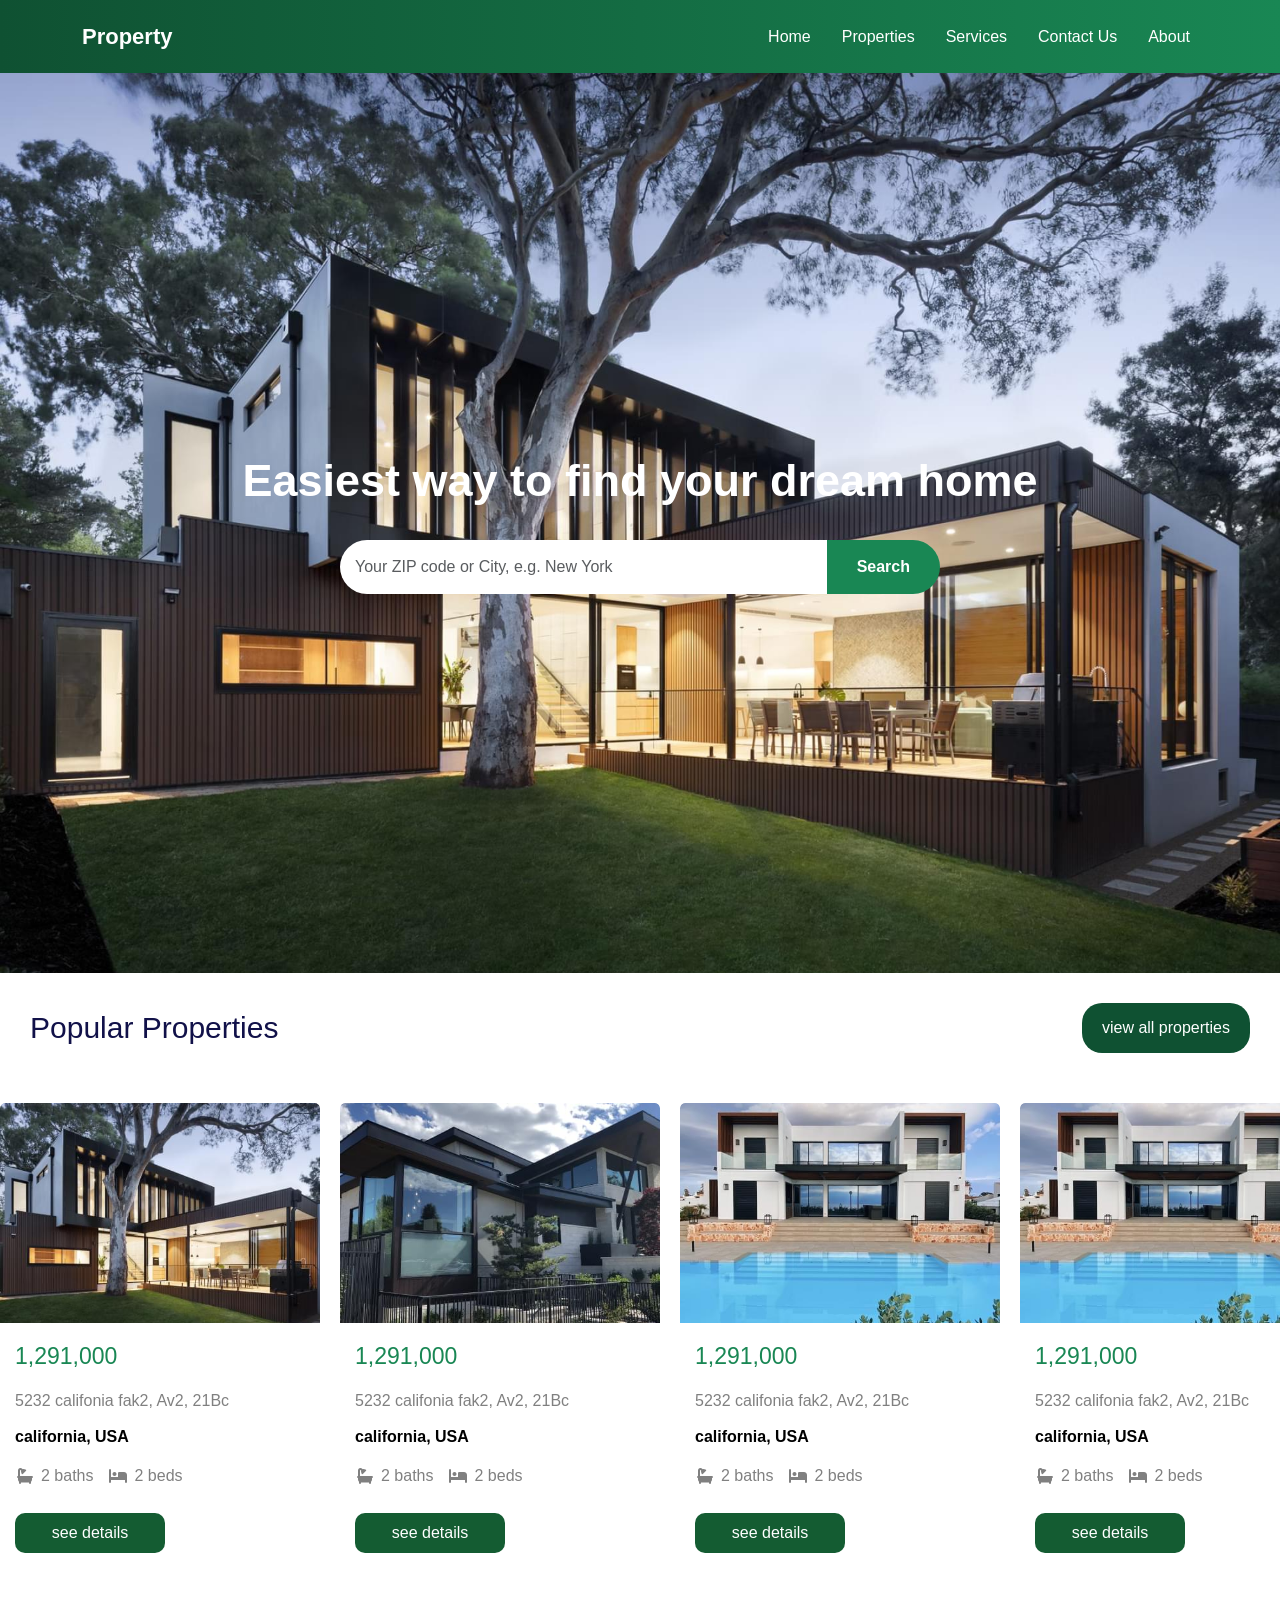
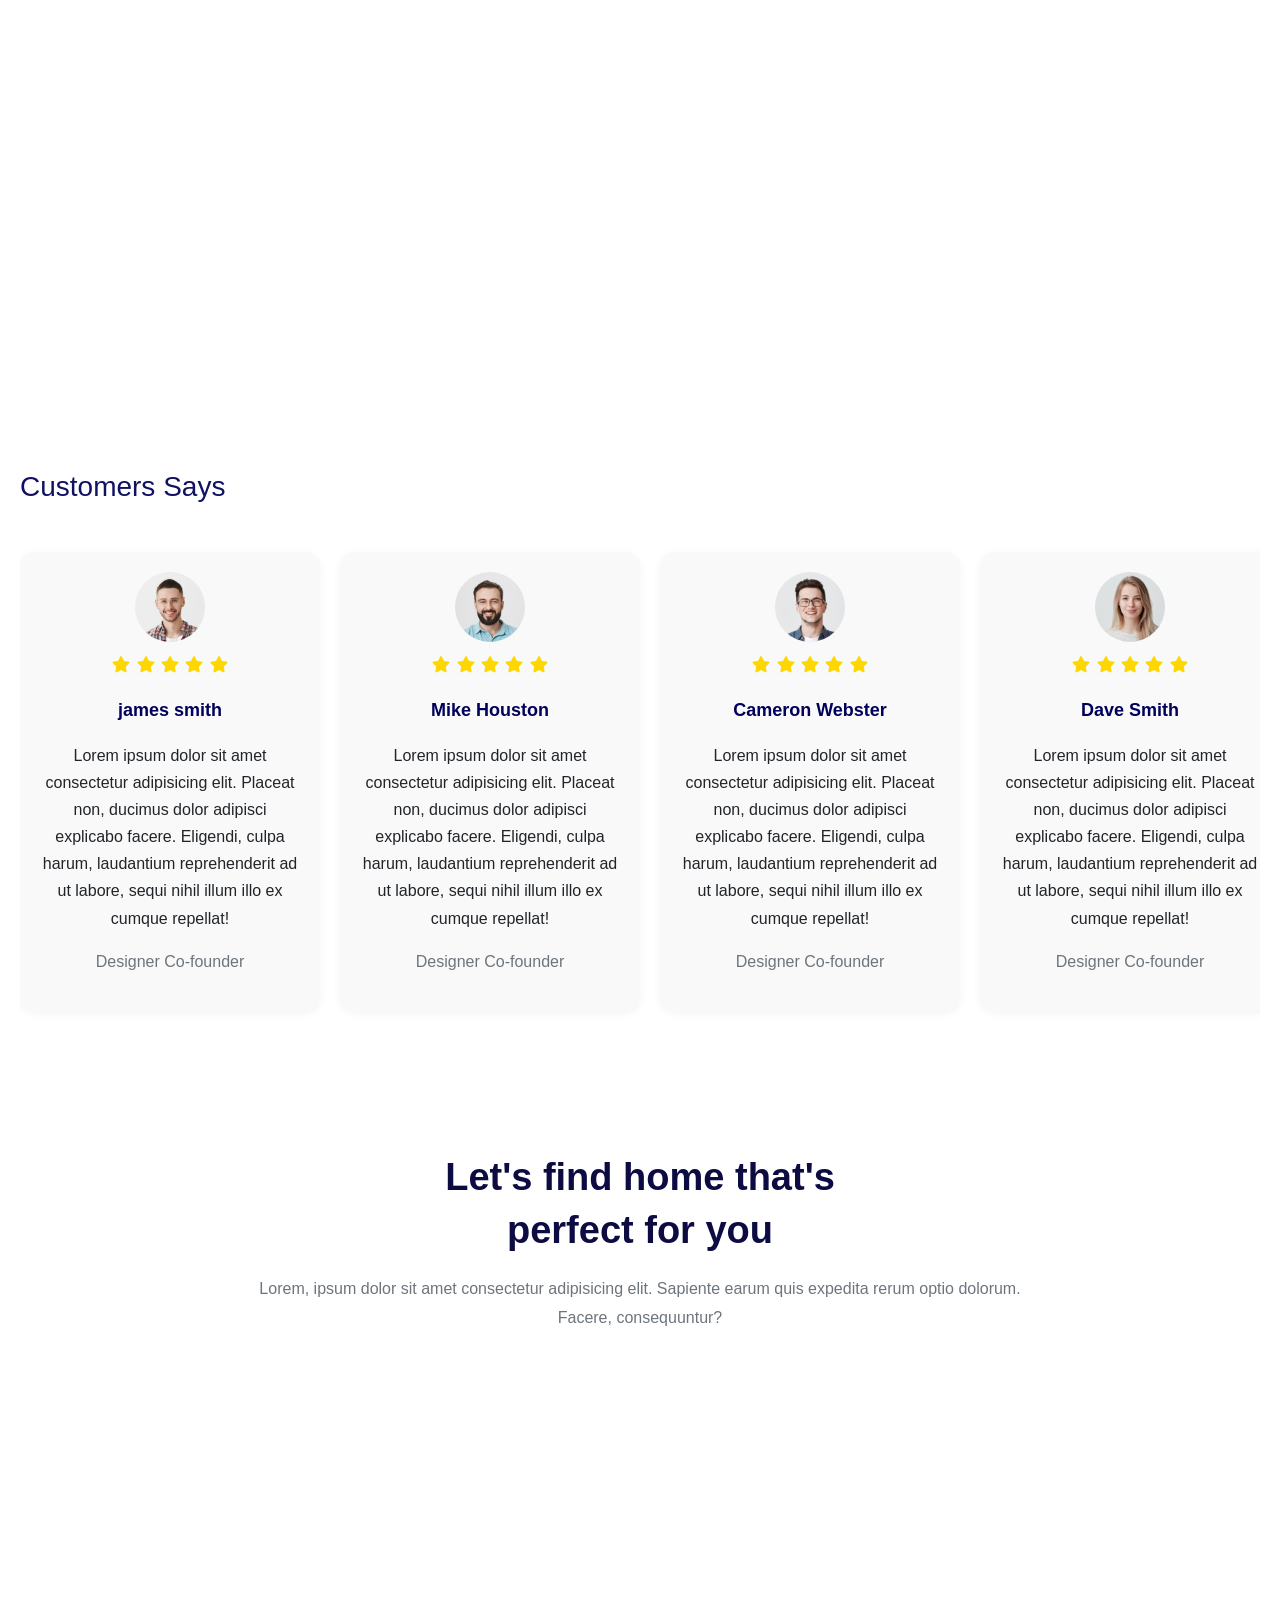
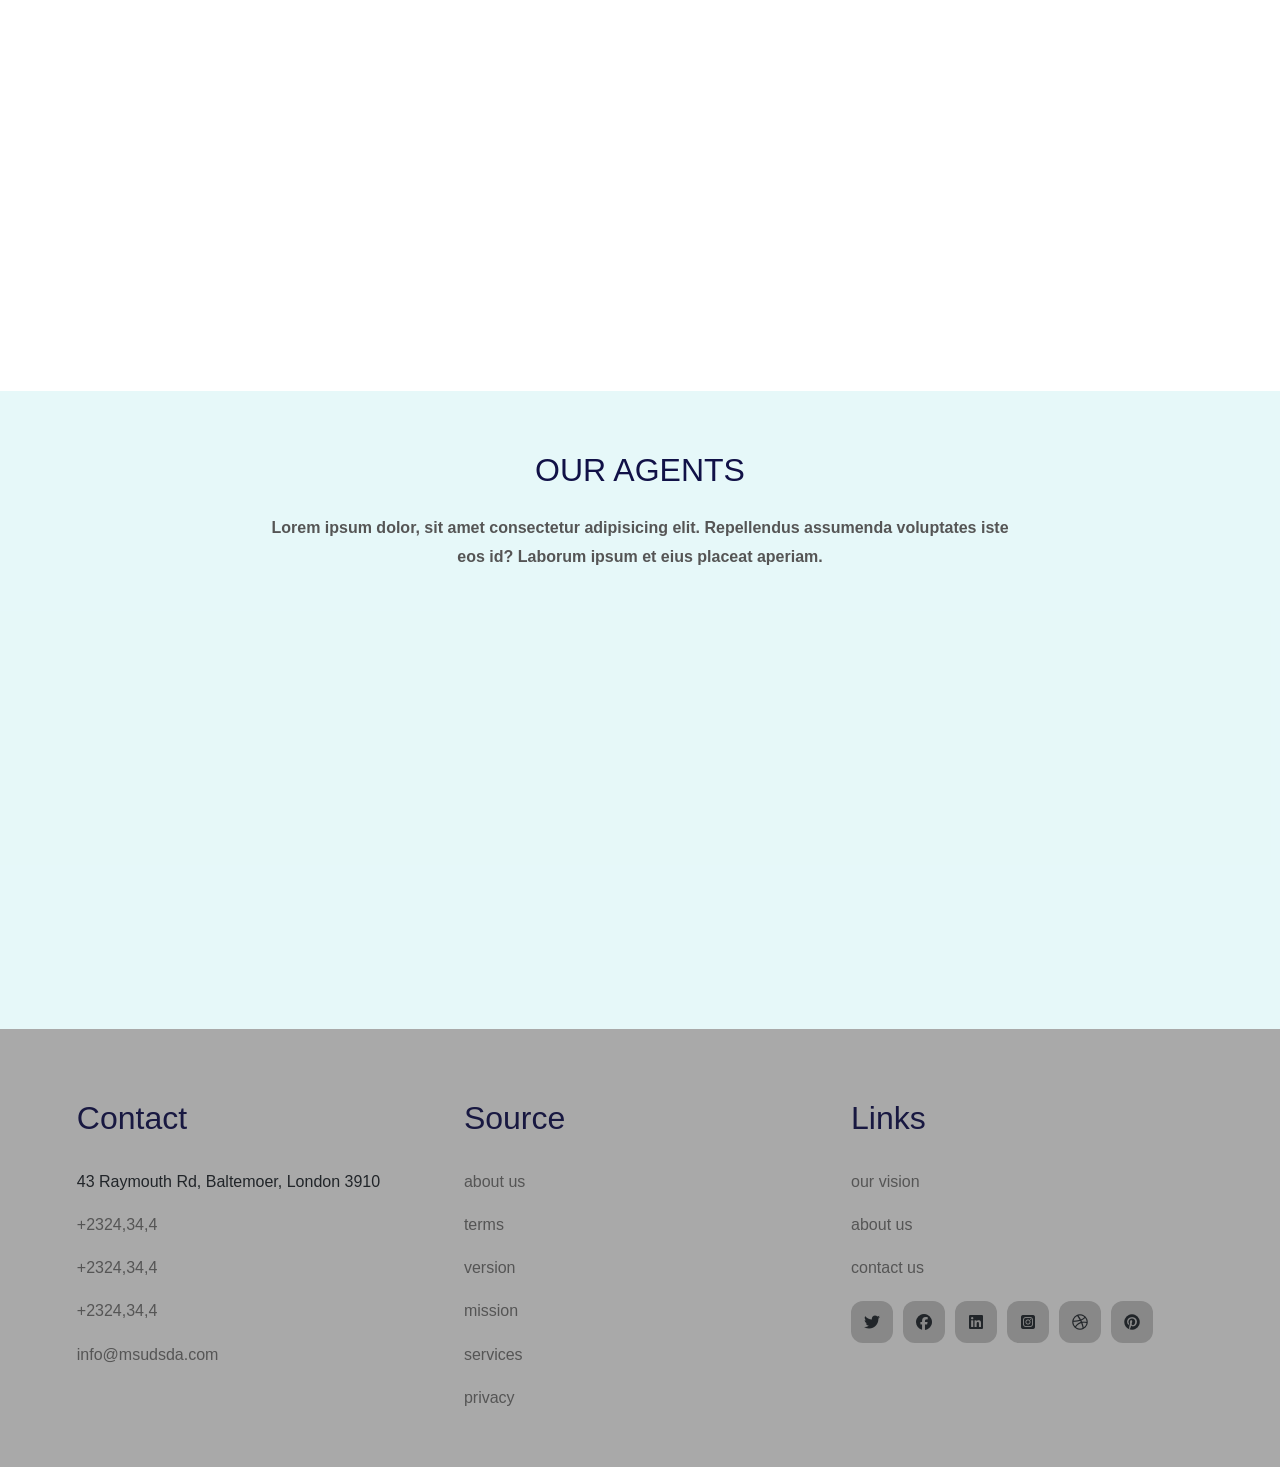
<file: index.html>
<!DOCTYPE html>
<html lang="en">
<head>
    <meta charset="UTF-8">
    <meta name="viewport" content="width=device-width, initial-scale=1">
    <title>Your Dream Home</title>

    <link rel="stylesheet" href="css/bootstrap.css">
    <link rel="stylesheet" href="https://unpkg.com/aos@2.3.1/dist/aos.css">
    <link rel="stylesheet" href="css/all.min.css">
    <link rel="stylesheet" href="css/style.css">
    <link rel="icon" href="img/favicon.png">
</head>

<body>

<nav class="navbar navbar-expand-md navbar-dark navbar-custom">
    <div class="container nav-container" data-aos="fade-up">
        <a class="navbar-brand" href="#">Property</a>

        <button class="navbar-toggler" type="button"
            data-bs-toggle="collapse"
            data-bs-target="#navmenu"
            aria-controls="navmenu"
            aria-expanded="false"
            aria-label="Toggle navigation">
            <span class="navbar-toggler-icon"></span>
        </button>

        <div class="collapse navbar-collapse" id="navmenu">
            <ul class="navbar-nav ms-auto">
                <li class="nav-item"><a class="nav-link active" href="#">Home</a></li>
                <li class="nav-item"><a class="nav-link" href="#properties">Properties</a></li>
                <li class="nav-item"><a class="nav-link" href="#services">Services</a></li>
                <li class="nav-item"><a class="nav-link" href="contactUs.html">Contact Us</a></li>
                <li class="nav-item"><a class="nav-link" href="#agents">About</a></li>
            </ul>
        </div>
    </div>
</nav>

<section class="hero">
    <div class="hero-content">
        <h1>Easiest way to find your dream home</h1>

        <div class="search-box">
            <input type="text" class="form-control"
                placeholder="Your ZIP code or City, e.g. New York">
            <button type="button">Search</button>
        </div>
    </div>
</section>

<section class="sec2" id="properties">
    <div class="pro">
        <h2>popular properties</h2>
    </div>

    <div class="view-properties">
        <button type="button">view all properties</button>
    </div>
</section>

<section class="sec3">
    <div class="property-container">

        <div class="card-1">
            <img src="img/img_1.jpg" alt="Property">
            <h3>1,291,000</h3>
            <p>5232 califonia fak2, Av2, 21Bc</p>
            <p class="USA">california, USA</p>
            <div class="property-details">
                <span><i class="fa-solid fa-bath"></i> 2 baths</span>
                <span><i class="fa-solid fa-bed"></i> 2 beds</span>
            </div>
            <div class="card-button"><button type="button">see details</button></div>
        </div>

        <div class="card-1">
            <img src="img/img_2.jpg" alt="Property">
            <h3>1,291,000</h3>
            <p>5232 califonia fak2, Av2, 21Bc</p>
            <p class="USA">california, USA</p>
            <div class="property-details">
                <span><i class="fa-solid fa-bath"></i> 2 baths</span>
                <span><i class="fa-solid fa-bed"></i> 2 beds</span>
            </div>
            <div class="card-button"><button type="button">see details</button></div>
        </div>

        <div class="card-1">
            <img src="img/img_3.jpg" alt="Property">
            <h3>1,291,000</h3>
            <p>5232 califonia fak2, Av2, 21Bc</p>
            <p class="USA">california, USA</p>
            <div class="property-details">
                <span><i class="fa-solid fa-bath"></i> 2 baths</span>
                <span><i class="fa-solid fa-bed"></i> 2 beds</span>
            </div>
            <div class="card-button"><button type="button">see details</button></div>
        </div>

        <div class="card-1">
            <img src="img/img_3.jpg" alt="Property">
            <h3>1,291,000</h3>
            <p>5232 califonia fak2, Av2, 21Bc</p>
            <p class="USA">california, USA</p>
            <div class="property-details">
                <span><i class="fa-solid fa-bath"></i> 2 baths</span>
                <span><i class="fa-solid fa-bed"></i> 2 beds</span>
            </div>
            <div class="card-button"><button type="button">see details</button></div>
        </div>

        <div class="card-1">
            <img src="img/img_4.jpg" alt="Property">
            <h3>1,291,000</h3>
            <p>5232 califonia fak2, Av2, 21Bc</p>
            <p class="USA">california, USA</p>
            <div class="property-details">
                <span><i class="fa-solid fa-bath"></i> 2 baths</span>
                <span><i class="fa-solid fa-bed"></i> 2 beds</span>
            </div>
            <div class="card-button"><button type="button">see details</button></div>
        </div>

        <div class="card-1">
            <img src="img/img_5.jpg" alt="Property">
            <h3>1,291,000</h3>
            <p>5232 califonia fak2, Av2, 21Bc</p>
            <p class="USA">california, USA</p>
            <div class="property-details">
                <span><i class="fa-solid fa-bath"></i> 2 baths</span>
                <span><i class="fa-solid fa-bed"></i> 2 beds</span>
            </div>
            <div class="card-button"><button type="button">see details</button></div>
        </div>

        <div class="card-1">
            <img src="img/img_6.jpg" alt="Property">
            <h3>1,291,000</h3>
            <p>5232 califonia fak2, Av2, 21Bc</p>
            <p class="USA">california, USA</p>
            <div class="property-details">
                <span><i class="fa-solid fa-bath"></i> 2 baths</span>
                <span><i class="fa-solid fa-bed"></i> 2 beds</span>
            </div>
            <div class="card-button"><button type="button">see details</button></div>
        </div>

        <div class="card-1">
            <img src="img/img_7.jpg" alt="Property">
            <h3>1,291,000</h3>
            <p>5232 califonia fak2, Av2, 21Bc</p>
            <p class="USA">california, USA</p>
            <div class="property-details">
                <span><i class="fa-solid fa-bath"></i> 2 baths</span>
                <span><i class="fa-solid fa-bed"></i> 2 beds</span>
            </div>
            <div class="card-button"><button type="button">see details</button></div>
        </div>

    </div>
</section>

<section class="sec4" id="services">
    <div class="row text-center justify-content-center services-row" data-aos="fade-up">

        <div class="col-12 col-sm-6 col-lg-3 p-3">
            <div class="icon1">
                <img src="img/house.png" alt="">
                <p class="txt">our properties</p>
                <p class="txt2">Lorem, ipsum dolor sit amet consectetur adipisicing elit. Totam, eius!</p>
                <p class="line">learn more</p>
            </div>
        </div>

        <div class="col-12 col-sm-6 col-lg-3 p-3">
            <div class="icon2">
                <img src="img/company.png" alt="">
                <p class="txt">property for sale</p>
                <p class="txt2">Lorem, ipsum dolor sit amet consectetur adipisicing elit. Totam, eius!</p>
                <p class="line">learn more</p>
            </div>
        </div>

        <div class="col-12 col-sm-6 col-lg-3 p-3">
            <div class="icon3">
                <img src="img/agent.png" alt="">
                <p class="txt">Real Estate Agent</p>
                <p class="txt2">Lorem, ipsum dolor sit amet consectetur adipisicing elit. Totam, eius!</p>
                <p class="line">learn more</p>
            </div>
        </div>

        <div class="col-12 col-sm-6 col-lg-3 p-3">
            <div class="icon4">
                <img src="img/sale.png" alt="">
                <p class="txt">House for sale</p>
                <p class="txt2">Lorem, ipsum dolor sit amet consectetur adipisicing elit. Totam, eius!</p>
                <p class="line">learn more</p>
            </div>
        </div>

    </div>
</section>

<section class="sec5 container">
    <div class="cust">
        <h2>customers says</h2>
    </div>

    <div class="officer">

        <div class="review-card">
            <img src="img/person_1-min.jpg" alt="James Smith">
            <p>
                <i class="fa-solid fa-star"></i>
                <i class="fa-solid fa-star"></i>
                <i class="fa-solid fa-star"></i>
                <i class="fa-solid fa-star"></i>
                <i class="fa-solid fa-star"></i>
            </p>
            <p class="gg">james smith</p>
            <p>Lorem ipsum dolor sit amet consectetur adipisicing elit. Placeat non, ducimus dolor adipisci explicabo facere. Eligendi, culpa harum, laudantium reprehenderit ad ut labore, sequi nihil illum illo ex cumque repellat!</p>
            <p class="text-secondary">Designer Co-founder</p>
        </div>

        <div class="review-card">
            <img src="img/person_2-min.jpg" alt="Mike Houston">
            <p>
                <i class="fa-solid fa-star"></i>
                <i class="fa-solid fa-star"></i>
                <i class="fa-solid fa-star"></i>
                <i class="fa-solid fa-star"></i>
                <i class="fa-solid fa-star"></i>
            </p>
            <p class="gg">Mike Houston</p>
            <p>Lorem ipsum dolor sit amet consectetur adipisicing elit. Placeat non, ducimus dolor adipisci explicabo facere. Eligendi, culpa harum, laudantium reprehenderit ad ut labore, sequi nihil illum illo ex cumque repellat!</p>
            <p class="text-secondary">Designer Co-founder</p>
        </div>

        <div class="review-card">
            <img src="img/person_3-min.jpg" alt="Cameron Webster">
            <p>
                <i class="fa-solid fa-star"></i>
                <i class="fa-solid fa-star"></i>
                <i class="fa-solid fa-star"></i>
                <i class="fa-solid fa-star"></i>
                <i class="fa-solid fa-star"></i>
            </p>
            <p class="gg">Cameron Webster</p>
            <p>Lorem ipsum dolor sit amet consectetur adipisicing elit. Placeat non, ducimus dolor adipisci explicabo facere. Eligendi, culpa harum, laudantium reprehenderit ad ut labore, sequi nihil illum illo ex cumque repellat!</p>
            <p class="text-secondary">Designer Co-founder</p>
        </div>

        <div class="review-card">
            <img src="img/person_4-min.jpg" alt="Dave Smith">
            <p>
                <i class="fa-solid fa-star"></i>
                <i class="fa-solid fa-star"></i>
                <i class="fa-solid fa-star"></i>
                <i class="fa-solid fa-star"></i>
                <i class="fa-solid fa-star"></i>
            </p>
            <p class="gg">Dave Smith</p>
            <p>Lorem ipsum dolor sit amet consectetur adipisicing elit. Placeat non, ducimus dolor adipisci explicabo facere. Eligendi, culpa harum, laudantium reprehenderit ad ut labore, sequi nihil illum illo ex cumque repellat!</p>
            <p class="text-secondary">Designer Co-founder</p>
        </div>

        <div class="review-card">
            <img src="img/person_5-min.jpg" alt="Cameron Webster">
            <p>
                <i class="fa-solid fa-star"></i>
                <i class="fa-solid fa-star"></i>
                <i class="fa-solid fa-star"></i>
                <i class="fa-solid fa-star"></i>
                <i class="fa-solid fa-star"></i>
            </p>
            <p class="gg">Cameron webster</p>
            <p>Lorem ipsum dolor sit amet consectetur adipisicing elit. Placeat non, ducimus dolor adipisci explicabo facere. Eligendi, culpa harum, laudantium reprehenderit ad ut labore, sequi nihil illum illo ex cumque repellat!</p>
            <p class="text-secondary">Designer Co-founder</p>
        </div>

    </div>
</section>

<section class="sec6">
    <div class="sec6-heading">
        <h1>Let's find home that's<br>perfect for you</h1>
        <p class="text-secondary">
            Lorem, ipsum dolor sit amet consectetur adipisicing elit.
            Sapiente earum quis expedita rerum optio dolorum. Facere, consequuntur?
        </p>
    </div>

    <div class="items" data-aos="fade-down-left">

        <div class="item">

            <div class="feature">
                <div class="con">
                    <i class="fa-solid fa-house"></i>
                    <h3>2M properties</h3>
                </div>
                <p>Lorem ipsum dolor sit amet.</p>
            </div>

            <div class="feature">
                <div class="con">
                    <i class="fa-solid fa-user"></i>
                    <h3>Top Rated agent</h3>
                </div>
                <p>Lorem ipsum dolor sit amet.</p>
            </div>

            <div class="feature">
                <div class="con">
                    <i class="fa-solid fa-shield"></i>
                    <h3>legit properties</h3>
                </div>
                <p>Lorem ipsum dolor sit amet.</p>
            </div>

        </div>

        <div class="sec6-image">
            <img src="img/img_1.jpg" alt="Property">
        </div>

    </div>
</section>

<section class="sec7" id="agents">
    <div class="sec7-heading">
        <h2>OUR AGENTS</h2>
        <p>Lorem ipsum dolor, sit amet consectetur adipisicing elit. Repellendus assumenda voluptates iste eos id? Laborum ipsum et eius placeat aperiam.</p>
    </div>

    <div class="clients" data-aos="fade-down" data-aos-easing="linear" data-aos-duration="1500">

        <div class="client-card">
            <img src="img/person_4-min.jpg" alt="Dave Smith">
            <p class="gg">Dave Smith</p>
            <p>Lorem ipsum dolor sit amet consectetur culpa harum, laudantium reprehenderit ad sequi nihil illum illo ex cumque repellat!</p>
            <p class="text-secondary">Designer Co-founder</p>
            <div class="social">
                <p><i class="fa-brands fa-twitter"></i></p>
                <p><i class="fa-brands fa-facebook"></i></p>
                <p><i class="fa-brands fa-linkedin"></i></p>
                <p><i class="fa-brands fa-square-instagram"></i></p>
            </div>
        </div>

        <div class="client-card">
            <img src="img/person_4-min.jpg" alt="Dave Smith">
            <p class="gg">Dave Smith</p>
            <p>Lorem ipsum dolor sit amet consectetur culpa harum, laudantium reprehenderit ad sequi nihil illum illo ex cumque repellat!</p>
            <p class="text-secondary">Designer Co-founder</p>
            <div class="social">
                <p><i class="fa-brands fa-twitter"></i></p>
                <p><i class="fa-brands fa-facebook"></i></p>
                <p><i class="fa-brands fa-linkedin"></i></p>
                <p><i class="fa-brands fa-square-instagram"></i></p>
            </div>
        </div>

        <div class="client-card">
            <img src="img/person_4-min.jpg" alt="Dave Smith">
            <p class="gg">Dave Smith</p>
            <p>Lorem ipsum dolor sit amet consectetur culpa harum, laudantium reprehenderit ad sequi nihil illum illo ex cumque repellat!</p>
            <p class="text-secondary">Designer Co-founder</p>
            <div class="social">
                <p><i class="fa-brands fa-twitter"></i></p>
                <p><i class="fa-brands fa-facebook"></i></p>
                <p><i class="fa-brands fa-linkedin"></i></p>
                <p><i class="fa-brands fa-square-instagram"></i></p>
            </div>
        </div>

    </div>
</section>

<footer class="sec8">

    <div class="about">
        <h2>contact</h2>
        <p>43 Raymouth Rd, Baltemoer, London 3910</p>
        <p><a href="#">+2324,34,4</a></p>
        <p><a href="#">+2324,34,4</a></p>
        <p><a href="#">+2324,34,4</a></p>
        <p><a href="#">info@msudsda.com</a></p>
    </div>

    <div class="about">
        <h2>source</h2>
        <p><a href="#">about us</a></p>
        <p><a href="#">terms</a></p>
        <p><a href="#">version</a></p>
        <p><a href="#">mission</a></p>
        <p><a href="#">services</a></p>
        <p><a href="#">privacy</a></p>
    </div>

    <div class="about">
        <h2>links</h2>
        <p><a href="#">our vision</a></p>
        <p><a href="#">about us</a></p>
        <p><a href="contact-us.html">contact us</a></p>

        <div class="brand">
            <i class="fa-brands fa-twitter"></i>
            <i class="fa-brands fa-facebook"></i>
            <i class="fa-brands fa-linkedin"></i>
            <i class="fa-brands fa-square-instagram"></i>
            <i class="fa-brands fa-dribbble"></i>
            <i class="fa-brands fa-pinterest"></i>
        </div>
    </div>

</footer>

<script src="js/bootstrap.bundle.js"></script>
<script src="js/main.js"></script>
<script src="https://unpkg.com/aos@2.3.1/dist/aos.js"></script>
<script>
    AOS.init();
</script>

</body>
</html>
</file>
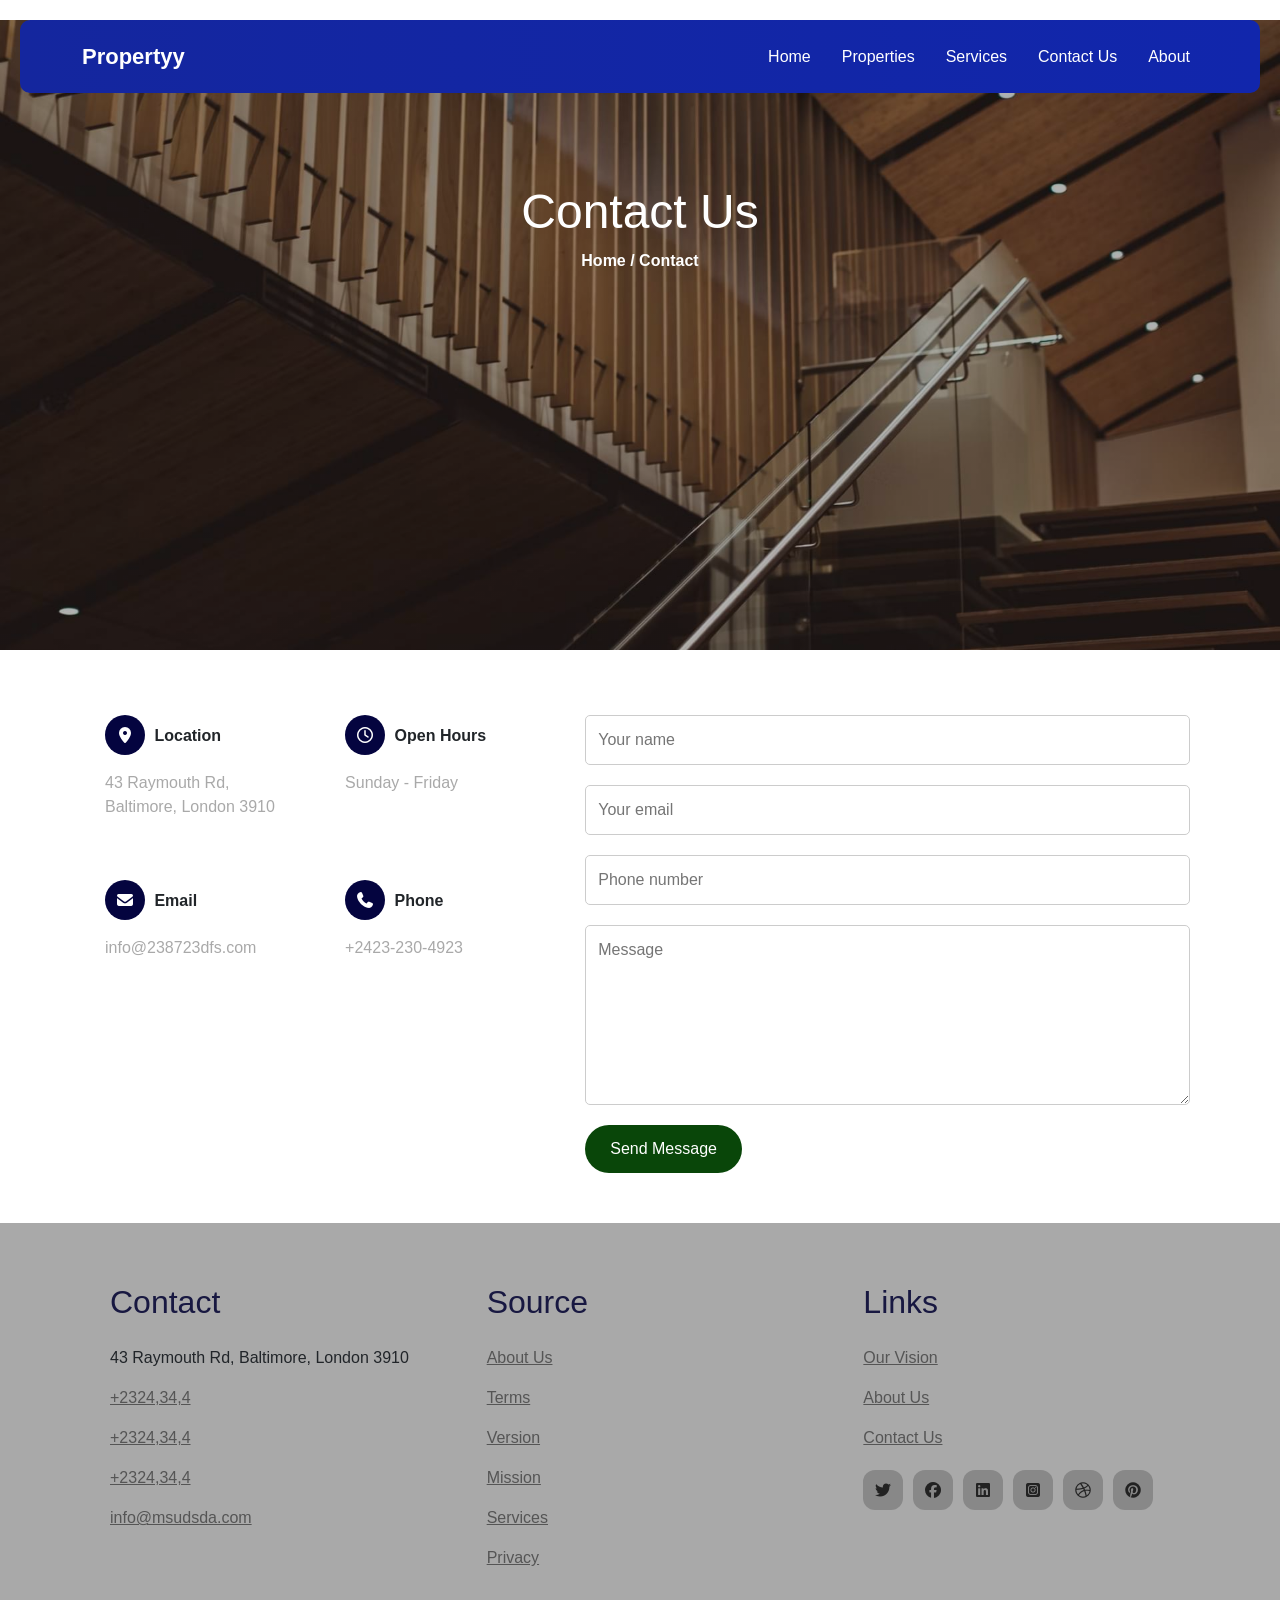
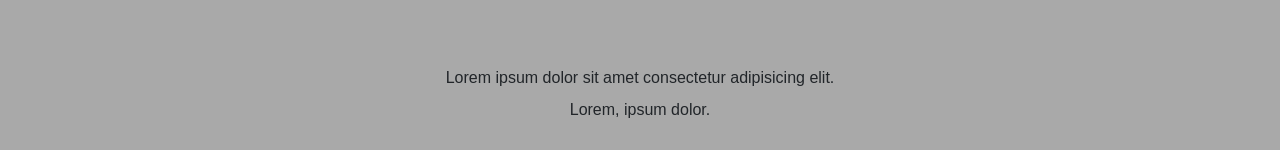
<file: contactUs.html>
<!DOCTYPE html>
<html lang="en">
<head>
  <meta charset="UTF-8">
  <meta name="viewport" content="width=device-width, initial-scale=1">

  <title>Contact Us</title>

  <link rel="stylesheet" href="css/bootstrap.css">
  <link rel="stylesheet" href="css/all.min.css">
  <link rel="stylesheet" href="https://unpkg.com/aos@2.3.1/dist/aos.css">
  <link rel="stylesheet" href="css/contact.css">
  <link rel="icon" href="img/favicon.png">
</head>

<body>

<main>
  <nav class="navbar navbar-expand-md navbar-dark navbar-custom">
    <div class="container">
      <a class="navbar-brand" href="index.html">Propertyy</a>

      <button
        class="navbar-toggler"
        type="button"
        data-bs-toggle="collapse"
        data-bs-target="#navmenu"
        aria-controls="navmenu"
        aria-expanded="false"
        aria-label="Toggle navigation"
      >
        <span class="navbar-toggler-icon"></span>
      </button>

      <div class="collapse navbar-collapse" id="navmenu">
        <ul class="navbar-nav ms-auto">
          <li class="nav-item">
            <a class="nav-link" href="index.html">Home</a>
          </li>
          <li class="nav-item">
            <a class="nav-link" href="#">Properties</a>
          </li>
          <li class="nav-item">
            <a class="nav-link" href="#">Services</a>
          </li>
          <li class="nav-item">
            <a class="nav-link active" href="contact-us.html">Contact Us</a>
          </li>
          <li class="nav-item">
            <a class="nav-link" href="#">About</a>
          </li>
        </ul>
      </div>
    </div>
  </nav>

  <div class="cont text-center" data-aos="zoom-in-up">
    <h1>Contact Us</h1>
    <p>
      <a href="index.html">Home</a> /
      <a href="#">Contact</a>
    </p>
  </div>
</main>

<section class="data">
  <div class="contact-info">
    <div>
      <p><i class="fa-solid fa-location-dot"></i> Location</p>
      <p class="loc">43 Raymouth Rd, Baltimore, London 3910</p>
    </div>

    <div>
      <p><i class="fa-regular fa-clock"></i> Open Hours</p>
      <p class="loc">Sunday - Friday</p>
    </div>

    <div>
      <p><i class="fa-solid fa-envelope"></i> Email</p>
      <p class="loc">info@238723dfs.com</p>
    </div>

    <div>
      <p><i class="fa-solid fa-phone"></i> Phone</p>
      <p class="loc">+2423-230-4923</p>
    </div>
  </div>

  <form
    id="contact-form"
    action="https://formsubmit.co/salamatarapih@gmail.com"
    method="POST"
    class="form"
  >
    <div class="content-form">
      <input
        id="userName"
        name="name"
        type="text"
        placeholder="Your name"
        autocomplete="name"
        required
      >
      <span></span>
    </div>

    <div class="content-form">
      <input
        id="email"
        name="email"
        type="email"
        placeholder="Your email"
        autocomplete="email"
        required
      >
      <span></span>
    </div>

    <div class="content-form">
      <input
        id="phoneNumber"
        name="phone"
        type="tel"
        placeholder="Phone number"
        autocomplete="tel"
      >
      <span></span>
    </div>

    <div class="content-form">
      <textarea
        id="massage"
        name="message"
        placeholder="Message"
        required
      ></textarea>
      <span></span>
    </div>

    <button type="submit">Send Message</button>
  </form>
</section>

<footer>
  <section class="sec8">
    <div class="about">
      <h2>Contact</h2>
      <p>43 Raymouth Rd, Baltimore, London 3910</p>
      <p><a href="#">+2324,34,4</a></p>
      <p><a href="#">+2324,34,4</a></p>
      <p><a href="#">+2324,34,4</a></p>
      <p><a href="#">info@msudsda.com</a></p>
    </div>

    <div class="about">
      <h2>Source</h2>
      <p><a href="#">About Us</a></p>
      <p><a href="#">Terms</a></p>
      <p><a href="#">Version</a></p>
      <p><a href="#">Mission</a></p>
      <p><a href="#">Services</a></p>
      <p><a href="#">Privacy</a></p>
    </div>

    <div class="about">
      <h2>Links</h2>
      <p><a href="#">Our Vision</a></p>
      <p><a href="#">About Us</a></p>
      <p><a href="contact-us.html">Contact Us</a></p>

      <div class="brand">
        <a href="#" aria-label="Twitter"><i class="fa-brands fa-twitter"></i></a>
        <a href="#" aria-label="Facebook"><i class="fa-brands fa-facebook"></i></a>
        <a href="#" aria-label="LinkedIn"><i class="fa-brands fa-linkedin"></i></a>
        <a href="#" aria-label="Instagram"><i class="fa-brands fa-square-instagram"></i></a>
        <a href="#" aria-label="Dribbble"><i class="fa-brands fa-dribbble"></i></a>
        <a href="#" aria-label="Pinterest"><i class="fa-brands fa-pinterest"></i></a>
      </div>
    </div>
  </section>

  <div class="final">
    <p>Lorem ipsum dolor sit amet consectetur adipisicing elit.</p>
    <p>Lorem, ipsum dolor.</p>
  </div>
</footer>

<script src="js/bootstrap.bundle.js"></script>
<script src="js/main.js"></script>
<script src="https://unpkg.com/aos@2.3.1/dist/aos.js"></script>
<script>
  AOS.init();
</script>

</body>
</html>
</file>
<file: css/style.css>
* {
    margin: 0;
    padding: 0;
    box-sizing: border-box;
    font-family: Arial, sans-serif;
}

html {
    scroll-behavior: smooth;
}

body {
    width: 100%;
    overflow-x: hidden;
}

img {
    max-width: 100%;
}

.navbar-custom {
    background: linear-gradient(to right, #0f5132, #198754);
    padding: 15px 0;
}

.nav-container {
    display: flex;
    align-items: center;
}

.navbar-brand {
    font-size: 22px;
    font-weight: bold;
    color: #fff !important;
}

.nav-link {
    color: #fff !important;
    margin-left: 15px;
}

.nav-link:hover {
    opacity: 0.8;
}

.hero {
    min-height: 100vh;
    background: url("../img/hero_bg_3.jpg") center / cover no-repeat;
    position: relative;
    display: flex;
    align-items: center;
    justify-content: center;
    padding: 40px 20px;
    transition: background-image 2s;
}

.hero:hover {
    background-image: url("../img/hero_bg_2.jpg");
}

.hero-content {
    width: 100%;
    max-width: 850px;
    position: relative;
    text-align: center;
    color: white;
    z-index: 2;
}

.hero h1 {
    font-size: clamp(30px, 5vw, 45px);
    font-weight: bold;
    line-height: 1.3;
    margin-bottom: 30px;
}

.search-box {
    width: 100%;
    max-width: 600px;
    margin: auto;
    display: flex;
}

.search-box input {
    min-width: 0;
    flex: 1;
    border-radius: 50px 0 0 50px;
    padding: 15px;
    border: none;
}

.search-box button {
    flex-shrink: 0;
    border-radius: 0 50px 50px 0;
    padding: 15px 30px;
    background-color: #198754;
    border: none;
    color: white;
    font-weight: bold;
    cursor: pointer;
}

.search-box button:hover {
    background-color: #145c32;
}

.sec2 {
    display: flex;
    justify-content: space-between;
    align-items: center;
    padding: 30px;
    flex-wrap: wrap;
    gap: 20px;
}

.sec2 h2 {
    margin: 0;
    color: rgb(17, 17, 73);
    font-size: 30px;
    text-transform: capitalize;
}

.view-properties button {
    background-color: #0f5132;
    border: none;
    border-radius: 20px;
    min-height: 50px;
    color: white;
    padding: 0 20px;
    cursor: pointer;
}

.view-properties button:hover {
    background-color: #198754;
}

.sec3 {
    width: 100%;
}

.property-container {
    display: flex;
    width: 100%;
    overflow-x: auto;
    gap: 20px;
    padding: 20px;
    scroll-behavior: smooth;
    scroll-snap-type: x mandatory;
}

.property-container::-webkit-scrollbar {
    height: 6px;
}

.property-container::-webkit-scrollbar-thumb {
    background: #aaa;
    border-radius: 10px;
}

.property-container::-webkit-scrollbar-track {
    background: #eee;
}

.card-1 {
    min-width: 0;
    flex: 0 0 clamp(250px, 30vw, 320px);
    overflow: hidden;
    border: none;
    border-radius: 5px;
    scroll-snap-align: start;
}

.card-1 > img {
    display: block;
    width: 100%;
    height: 220px;
    object-fit: cover;
    border-radius: 5px 5px 0 0;
}

.card-1 h3 {
    color: #198754;
    padding: 20px 15px 10px;
    position: relative;
    display: inline-block;
    transition: 0.5s;
    font-size: 23px;
}

.card-1 h3:hover {
    border-bottom: 2px solid #145c32;
}

.card-1 > p {
    padding: 0 15px;
    margin-bottom: 12px;
    color: gray;
    overflow-wrap: anywhere;
}

.card-1 .USA {
    color: black;
    font-weight: bold;
}

.property-details {
    display: flex;
    align-items: center;
    flex-wrap: wrap;
    gap: 15px;
    padding: 0 15px;
    margin: 15px 0;
    color: gray;
}

.property-details span {
    display: inline-flex;
    align-items: center;
    gap: 6px;
    white-space: nowrap;
}

.card-button {
    padding: 10px 15px 15px;
}

.card-1 button {
    background-color: #145c32;
    color: white;
    border: none;
    border-radius: 10px;
    width: 150px;
    max-width: 100%;
    min-height: 40px;
    cursor: pointer;
}

.card-1 button:hover {
    background-color: #198754;
}

.sec4 {
    margin-top: 40px;
    padding: 20px 15px;
}

.services-row {
    margin-right: 0;
    margin-left: 0;
}

.sec4 .icon1,
.sec4 .icon2,
.sec4 .icon3,
.sec4 .icon4 {
    width: 100%;
    height: 100%;
    padding: 20px;
    background-color: white;
    border-radius: 10px;
    transition: 0.3s;
}

.sec4 .icon1:hover,
.sec4 .icon2:hover,
.sec4 .icon3:hover,
.sec4 .icon4:hover {
    transform: translateY(-5px);
    box-shadow: 0 8px 25px rgba(0, 0, 0, 0.08);
}

.sec4 div img {
    display: block;
    width: 50px;
    height: 50px;
    object-fit: contain;
    margin: 30px auto 15px;
}

.icons .txt,
.sec4 .txt {
    text-align: center;
    padding-top: 15px;
    font-weight: bold;
    color: rgb(12, 12, 42);
}

.txt2 {
    text-align: center;
    color: rgba(128, 128, 128, 0.8);
    line-height: 1.7;
}

.line {
    font-size: large;
    text-align: center;
    position: relative;
    cursor: pointer;
    display: inline-block;
}

.line::after {
    content: "";
    position: absolute;
    width: 0;
    height: 2px;
    background-color: #198754;
    left: 0;
    bottom: -3px;
    transition: 0.3s;
}

.line:hover::after {
    width: 100%;
}

.sec5 {
    display: flex;
    flex-direction: column;
    max-width: 100%;
    padding: 40px 20px;
}

.cust {
    color: rgb(17, 17, 100);
    margin-bottom: 30px;
    font-size: 28px;
    font-weight: bold;
    text-transform: capitalize;
}

.cust h2 {
    font-size: inherit;
}

.officer {
    display: flex;
    gap: 20px;
    width: 100%;
    overflow-x: auto;
    scroll-behavior: smooth;
    scroll-snap-type: x mandatory;
    padding: 10px 5px 20px;
    justify-content: flex-start;
}

.officer::-webkit-scrollbar {
    height: 6px;
}

.officer::-webkit-scrollbar-thumb {
    background: #666;
    border-radius: 10px;
}

.officer::-webkit-scrollbar-track {
    background: #eee;
}

.officer .review-card {
    flex: 0 0 300px;
    min-width: 0;
    background: #f9f9f9;
    padding: 20px;
    border-radius: 15px;
    text-align: center;
    scroll-snap-align: start;
    box-shadow: 0 2px 10px rgba(0, 0, 0, 0.05);
    overflow-wrap: anywhere;
}

.sec5 .review-card img {
    width: 70px;
    height: 70px;
    max-width: none;
    border-radius: 50%;
    margin-bottom: 10px;
    object-fit: cover;
}

.gg {
    font-size: 18px;
    font-weight: bold;
    color: rgb(1, 1, 91);
    margin-top: 10px;
}

.officer i {
    color: gold;
}

.review-card > p {
    line-height: 1.7;
}

.sec6 {
    min-height: 100vh;
    height: auto;
    padding: 40px 5%;
}

.sec6-heading {
    text-align: center;
    margin: 30px auto;
    max-width: 800px;
}

.sec6-heading h1 {
    padding: 10px;
    color: rgb(12, 12, 67);
    text-align: center;
    font-size: clamp(27px, 4vw, 38px);
    font-weight: bold;
    line-height: 1.4;
}

.sec6-heading p {
    line-height: 1.8;
}

.items {
    width: 100%;
    max-width: 1200px;
    min-height: 400px;
    display: flex;
    justify-content: space-between;
    align-items: center;
    gap: 50px;
    margin: 50px auto 0;
    color: rgba(45, 47, 47, 0.7);
}

.item {
    flex: 1;
    display: flex;
    flex-direction: column;
    justify-content: space-around;
    gap: 30px;
}

.feature {
    width: 100%;
}

.con {
    display: flex;
    align-items: center;
    gap: 20px;
    margin: 0 0 12px;
}

.con > i {
    flex-shrink: 0;
    background-color: gainsboro;
    width: 60px;
    height: 60px;
    border-radius: 50%;
    display: flex;
    align-items: center;
    justify-content: center;
    color: black;
    cursor: pointer;
    position: relative;
}

.con > i::after {
    content: "";
    position: absolute;
    width: 100%;
    height: 100%;
    border: 2px solid green;
    border-radius: 50%;
    top: 50%;
    left: 50%;
    transform: translate(-50%, -50%) scale(0);
    opacity: 0;
    transition: 0.3s;
}

.con > i:hover::after {
    transform: translate(-50%, -50%) scale(1);
    opacity: 1;
}

.con h3 {
    color: rgb(18, 18, 79);
    font-size: 21px;
}

.feature > p {
    margin-left: 80px;
    line-height: 1.7;
}

.sec6-image {
    flex: 1;
    min-width: 0;
}

.sec6-image img {
    display: block;
    width: 100%;
    max-width: 500px;
    height: 400px;
    margin: 0 auto;
    border-radius: 8px;
    object-fit: cover;
}

.sec7 {
    background-color: rgba(156, 227, 229, 0.256);
    margin-top: 20px;
    padding: 30px 5% 50px;
}

.sec7-heading {
    text-align: center;
    max-width: 750px;
    margin: auto;
}

.sec7-heading h2 {
    padding-top: 30px;
    color: rgb(17, 17, 71);
    margin-bottom: 25px;
}

.sec7-heading p {
    color: #555;
    font-weight: bold;
    line-height: 1.8;
}

.clients {
    display: grid;
    grid-template-columns: repeat(3, minmax(0, 1fr));
    gap: 25px;
    max-width: 1200px;
    margin: 50px auto 0;
}

.clients .client-card {
    min-width: 0;
    width: 100%;
    padding: 25px 20px;
    background: white;
    border-radius: 12px;
    text-align: center;
    overflow-wrap: anywhere;
}

.clients img {
    width: 70px;
    height: 70px;
    border-radius: 50%;
    object-fit: cover;
}

.client-card > p {
    line-height: 1.7;
}

.social {
    display: flex;
    justify-content: center;
    align-items: center;
    flex-wrap: wrap;
    gap: 10px;
    margin-top: 15px;
}

.social p {
    display: flex;
    align-items: center;
    justify-content: center;
    background: rgb(17, 17, 94);
    width: 40px;
    height: 40px;
    flex-shrink: 0;
    margin: 0;
    color: white;
    border-radius: 50%;
    cursor: pointer;
    overflow: hidden;
}

.social p i {
    transition: 0.5s;
}

.social p:hover i {
    transform: translateY(-5px);
}

.sec8 {
    display: grid;
    grid-template-columns: repeat(3, minmax(0, 1fr));
    gap: 35px;
    background-color: darkgray;
    padding: 40px 6%;
}

.sec8 .about {
    min-width: 0;
    padding-top: 30px;
    overflow-wrap: anywhere;
}

.sec8 h2 {
    color: rgb(24, 24, 65);
    margin-bottom: 30px;
    text-transform: capitalize;
}

.sec8 p {
    line-height: 1.7;
}

.sec8 p a {
    color: #555;
    text-decoration: none;
    transition: 0.3s;
}

.sec8 p a:hover {
    color: #198754;
}

.sec8 .brand {
    display: flex;
    flex-wrap: wrap;
    gap: 10px;
    margin-top: 20px;
}

.sec8 .brand i {
    display: flex;
    justify-content: center;
    align-items: center;
    width: 42px;
    height: 42px;
    flex-shrink: 0;
    border-radius: 12px;
    background-color: #55555564;
    transition: 0.5s;
    cursor: pointer;
}

.sec8 .brand i:hover {
    background-color: rgb(48, 48, 103);
    color: white;
    transform: translateY(-3px);
}

@media (max-width: 991.98px) {
    .items {
        gap: 30px;
    }

    .sec6-image img {
        height: 350px;
    }

    .clients {
        grid-template-columns: repeat(2, minmax(0, 1fr));
    }

    .sec8 {
        gap: 25px;
        padding-right: 4%;
        padding-left: 4%;
    }
}

@media (max-width: 767.98px) {
    .navbar-custom {
        padding: 12px 0;
    }

    .navbar-custom .nav-link {
        margin-left: 0;
        padding: 10px 0;
    }

    .hero {
        min-height: 75vh;
    }

    .hero h1 {
        font-size: 34px;
    }

    .sec2 {
        flex-direction: column;
        align-items: stretch;
        text-align: center;
        padding: 25px 20px;
    }

    .sec2 h2 {
        font-size: 27px;
    }

    .view-properties button {
        width: 100%;
    }

    .property-container {
        padding: 20px 15px;
    }

    .card-1 {
        flex-basis: 75%;
    }

    .sec4 {
        margin-top: 20px;
        padding: 15px;
    }

    .sec5 {
        padding: 30px 15px;
    }

    .cust {
        text-align: center;
        font-size: 24px;
    }

    .officer {
        gap: 15px;
    }

    .officer .review-card {
        flex-basis: 80%;
    }

    .sec6 {
        padding: 30px 20px;
    }

    .items {
        flex-direction: column;
        align-items: stretch;
        gap: 35px;
        margin-top: 30px;
    }

    .item {
        width: 100%;
        gap: 25px;
    }

    .con {
        margin-left: 0;
        gap: 15px;
    }

    .con h3 {
        font-size: 19px;
    }

    .feature > p {
        margin-left: 75px;
    }

    .sec6-image {
        width: 100%;
    }

    .sec6-image img {
        width: 100%;
        height: auto;
        max-height: 400px;
    }

    .sec7 {
        padding: 25px 20px 40px;
    }

    .clients {
        grid-template-columns: minmax(0, 1fr);
        gap: 20px;
        margin-top: 30px;
    }

    .clients .client-card {
        width: 100%;
    }

    .sec8 {
        grid-template-columns: repeat(2, minmax(0, 1fr));
        gap: 25px;
        padding: 30px 5%;
    }

    .sec8 .about {
        padding-top: 20px;
    }
}

@media (max-width: 480px) {
    .hero {
        min-height: 70vh;
        padding: 30px 15px;
    }

    .hero h1 {
        font-size: 29px;
        margin-bottom: 25px;
    }

    .search-box input {
        padding: 12px;
        font-size: 12px;
    }

    .search-box button {
        padding: 12px 16px;
        font-size: 13px;
    }

    .sec2 h2 {
        font-size: 24px;
    }

    .card-1 {
        flex-basis: 88%;
    }

    .card-1 > img {
        height: 200px;
    }

    .card-1 h3 {
        font-size: 21px;
    }

    .property-details {
        gap: 12px;
        font-size: 14px;
    }

    .officer .review-card {
        flex-basis: 92%;
        padding: 18px;
    }

    .sec6-heading h1 {
        font-size: 26px;
    }

    .con {
        gap: 12px;
    }

    .con > i {
        width: 50px;
        height: 50px;
    }

    .con h3 {
        font-size: 17px;
    }

    .feature > p {
        margin-left: 0;
    }

    .sec7-heading p {
        font-size: 14px;
    }

    .sec8 {
        grid-template-columns: minmax(0, 1fr);
        gap: 10px;
        padding: 25px 20px;
    }

    .sec8 h2 {
        margin-bottom: 18px;
    }

    .sec8 .about {
        padding-top: 15px;
    }
}
</file>
<file: css/contact.css>
* {
  box-sizing: border-box;
}

html,
body {
  margin: 0;
  width: 100%;
  font-family: Arial, sans-serif;
  overflow-x: hidden;
}

main {
  min-height: 70vh;
  background:
    linear-gradient(rgba(0, 0, 0, 0.3), rgba(0, 0, 0, 0.3)),
    url("../img/hero_bg_1.jpg") center / cover no-repeat;
}

.navbar-custom {
  width: calc(100% - 40px);
  margin: 20px auto 0;
  padding: 15px 20px;
  border-radius: 10px;
  background: linear-gradient(to right, #14269e, #1126ac);
}

.navbar-custom .container {
  display: flex;
  flex-wrap: wrap;
  overflow: visible;
}

.navbar-brand {
  font-size: 22px;
  font-weight: bold;
  color: #fff !important;
}

.nav-link {
  color: #fff !important;
  margin-left: 15px;
}

.nav-link:hover {
  opacity: 0.8;
}

.cont {
  padding: 90px 15px 40px;
  color: white;
  font-weight: bold;
  text-align: center;
}

.cont h1 {
  font-size: clamp(30px, 5vw, 48px);
  text-transform: capitalize;
}

.cont p {
  overflow-wrap: anywhere;
}

.cont p a {
  color: white;
  text-decoration: none;
}

.data {
  display: grid;
  grid-template-columns: minmax(0, 1fr) minmax(0, 1.3fr);
  gap: 30px;
  width: min(1100px, calc(100% - 40px));
  margin: 50px auto;
  align-items: start;
}

.contact-info {
  display: grid;
  grid-template-columns: repeat(2, minmax(0, 1fr));
  gap: 15px;
}

.contact-info > div {
  min-width: 0;
  padding: 15px;
}

.contact-info p {
  font-weight: bold;
  overflow-wrap: anywhere;
}

.data p i {
  display: inline-flex;
  align-items: center;
  justify-content: center;
  flex-shrink: 0;
  width: 40px;
  height: 40px;
  margin-right: 5px;
  border-radius: 50%;
  background: rgb(4, 4, 63);
  color: white;
}

.loc {
  color: darkgray;
  font-weight: normal !important;
}

.form {
  width: 100%;
  min-width: 0;
  margin: 0;
}

.content-form {
  display: flex;
  flex-direction: column;
  margin: 15px 0;
}

.form input,
.form textarea {
  display: block;
  width: 100%;
  min-width: 0;
  padding: 12px;
  border: 1px solid #ccc;
  border-radius: 5px;
  font-size: 16px;
  outline: none;
  transition: border-color 0.3s, box-shadow 0.3s;
}

.form input:focus,
.form textarea:focus {
  border-color: #14269e;
  box-shadow: 0 0 0 3px rgba(20, 38, 158, 0.1);
}

.form textarea {
  min-height: 180px;
  resize: vertical;
}

.content-form span {
  color: red;
  font-size: 14px;
  margin-top: 5px;
}

.content-form-error input,
.content-form-error textarea {
  border: 2px solid red;
}

.form button {
  width: auto;
  min-height: 48px;
  padding: 10px 25px;
  border: none;
  border-radius: 30px;
  background: rgb(9, 70, 9);
  color: white;
  cursor: pointer;
  transition: 0.3s;
}

.form button:hover {
  background: #14269e;
}

.sec8 {
  display: grid;
  grid-template-columns: repeat(3, minmax(0, 1fr));
  gap: 30px;
  padding: 40px max(25px, calc((100% - 1100px) / 2));
  margin-top: 20px;
  background: darkgray;
}

.sec8 .about {
  min-width: 0;
  padding: 20px;
}

.sec8 h2 {
  margin-bottom: 25px;
  color: rgb(24, 24, 65);
}

.sec8 p {
  overflow-wrap: anywhere;
}

.sec8 p a {
  color: #555;
  transition: 0.3s;
}

.sec8 p a:hover {
  text-decoration: none;
}

.sec8 .brand {
  display: flex;
  flex-wrap: wrap;
  gap: 10px;
  margin-top: 20px;
}

.sec8 .brand a {
  display: inline-flex;
  align-items: center;
  justify-content: center;
  width: 40px;
  height: 40px;
  border-radius: 12px;
  background: #55555564;
  color: #222;
  text-decoration: none;
  transition: 0.3s;
}

.sec8 .brand a:hover {
  background: rgb(48, 48, 103);
  color: white;
  transform: translateY(-3px);
}

.final {
  padding: 20px 15px;
  background: darkgray;
  text-align: center;
}

.final p {
  margin-bottom: 8px;
  overflow-wrap: anywhere;
}

@media (max-width: 991px) {
  main {
    min-height: 55vh;
  }

  .data {
    grid-template-columns: minmax(0, 1fr);
    width: min(700px, calc(100% - 30px));
    gap: 20px;
  }

  .contact-info {
    grid-template-columns: repeat(2, minmax(0, 1fr));
  }

  .sec8 {
    grid-template-columns: repeat(2, minmax(0, 1fr));
    padding: 30px 20px;
    gap: 15px;
  }
}

@media (max-width: 767px) {
  .navbar-custom {
    width: calc(100% - 20px);
    margin: 10px auto 0;
    padding: 12px 15px;
  }

  .navbar-custom .navbar-collapse {
    flex-basis: 100%;
  }

  .navbar-custom .navbar-nav {
    padding-top: 12px;
  }

  .navbar-custom .nav-link {
    margin-left: 0;
    padding: 10px 0;
  }

  .cont {
    padding: 70px 15px 35px;
  }

  .data {
    margin: 30px auto;
  }

  .contact-info > div {
    padding: 10px 5px;
  }

  .sec8 {
    padding: 25px 15px;
  }

  .sec8 .about {
    padding: 15px 10px;
  }
}

@media (max-width: 480px) {
  main {
    min-height: 45vh;
  }

  .contact-info {
    grid-template-columns: minmax(0, 1fr);
    gap: 5px;
  }

  .contact-info > div {
    padding: 10px 5px;
  }

  .form input,
  .form textarea {
    font-size: 15px;
  }

  .form textarea {
    min-height: 140px;
  }

  .form button {
    width: 100%;
  }

  .sec8 {
    grid-template-columns: minmax(0, 1fr);
    gap: 10px;
    padding: 20px 15px;
  }

  .sec8 .about {
    padding: 10px 5px;
  }

  .sec8 .brand {
    gap: 8px;
  }

  .final {
    font-size: 13px;
  }
}
</file>
